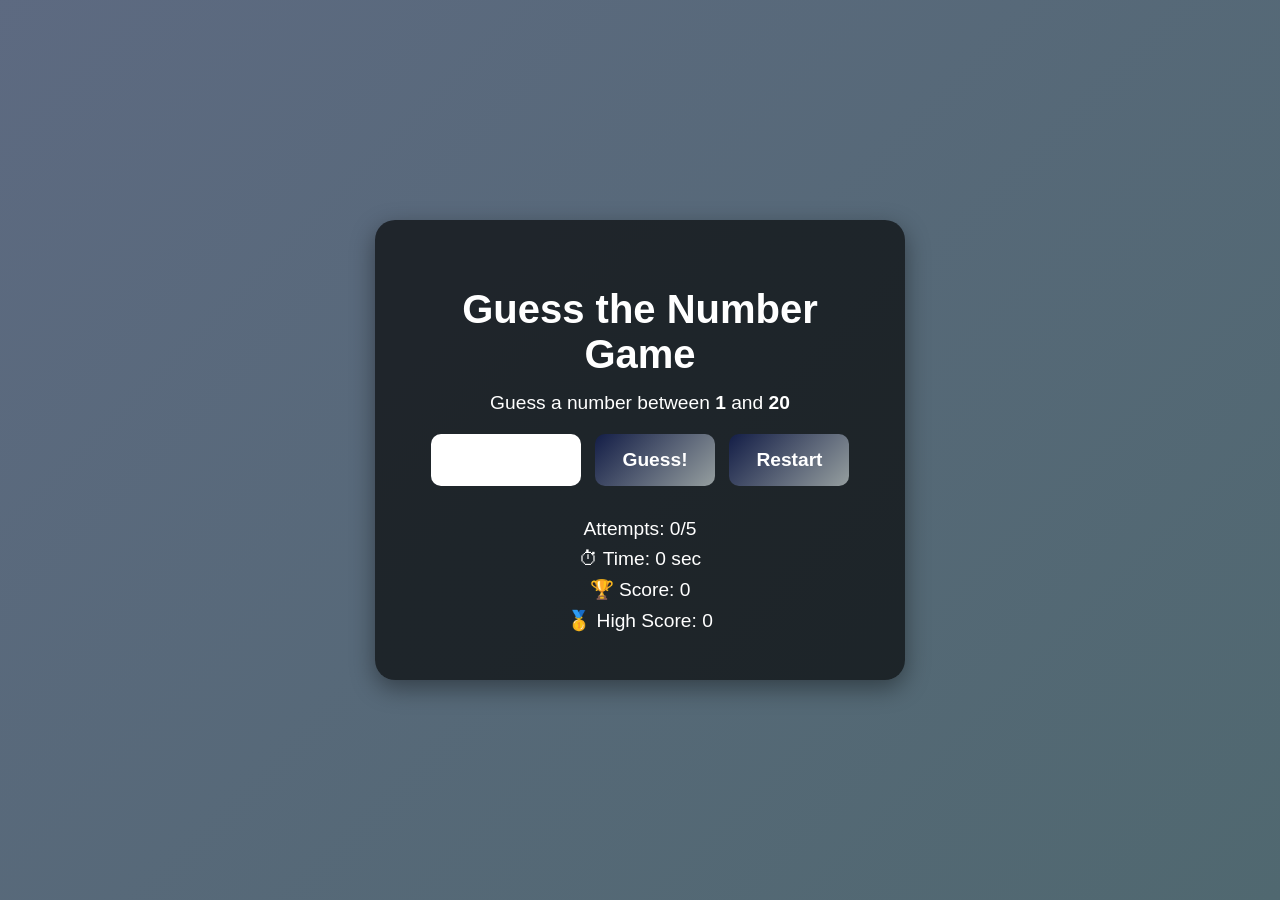
<file: index.html>
<!DOCTYPE html>
<html lang="en">
<head>
  <meta charset="UTF-8">
  <title>Number Guessing Game</title>
  <link rel="stylesheet" href="style.css">
</head>
<body>
  <div class="game-container">
    <h1>Guess the Number Game</h1>
    <p>Guess a number between <b>1</b> and <b>20</b></p>

    <input type="number" id="guessInput" min="1" max="20" required>
    <button onclick="makeGuess()">Guess!</button>
    <button onclick="resetGame()">Restart</button>

    <p id="message"></p>
    <p>Attempts: <span id="tries">0</span>/5</p>
    <p>⏱ Time: <span id="time">0</span> sec</p>
    <p>🏆 Score: <span id="score">0</span></p>
    <p>🥇 High Score: <span id="highScore">0</span></p>
  </div>

  <script src="script.js"></script>
</body>
</html>
</file>
<file: style.css>
/* Background */
body {
  font-family: 'Segoe UI', Tahoma, Geneva, Verdana, sans-serif;
  background: linear-gradient(135deg, #03173ba4, #506870);
  color: #fff;
  text-align: center;
  margin: 0;
  padding: 0;
  height: 100vh;
  display: flex;
  align-items: center;
  justify-content: center;
}

/* Game box */
.game-container {
  background: rgba(0, 0, 0, 0.65);
  border-radius: 20px;
  padding: 40px;
  width: 450px;
  box-shadow: 0px 8px 25px rgba(0, 0, 0, 0.4);
}

/* Headings */
h1 {
  font-size: 2.5rem;
  margin-bottom: 15px;
}

/* Input & Buttons */
input, button {
  padding: 15px;
  margin: 12px 5px;
  font-size: 1.2rem;
  border-radius: 10px;
  border: none;
  outline: none;
  text-align: center;
}

input {
  width: 120px;
}

/* Buttons */
button {
  background: linear-gradient(135deg, #05146d6e, #959e9f);
  color: white;
  font-weight: bold;
  cursor: pointer;
  transition: transform 0.2s, background 0.3s;
  min-width: 120px;
}

button:hover {
  background: linear-gradient(135deg, #bfd4e3, #bfd4e3);
  transform: scale(1.1);
}

/* Message output */
#message {
  font-size: 1.6rem;
  margin-top: 20px;
  line-height: 1.6;
}

/* Emojis bigger */
#message::first-letter {
  font-size: 2rem;
}

/* Scoreboard */
p {
  font-size: 1.2rem;
  margin: 8px 0;
}
</file>
